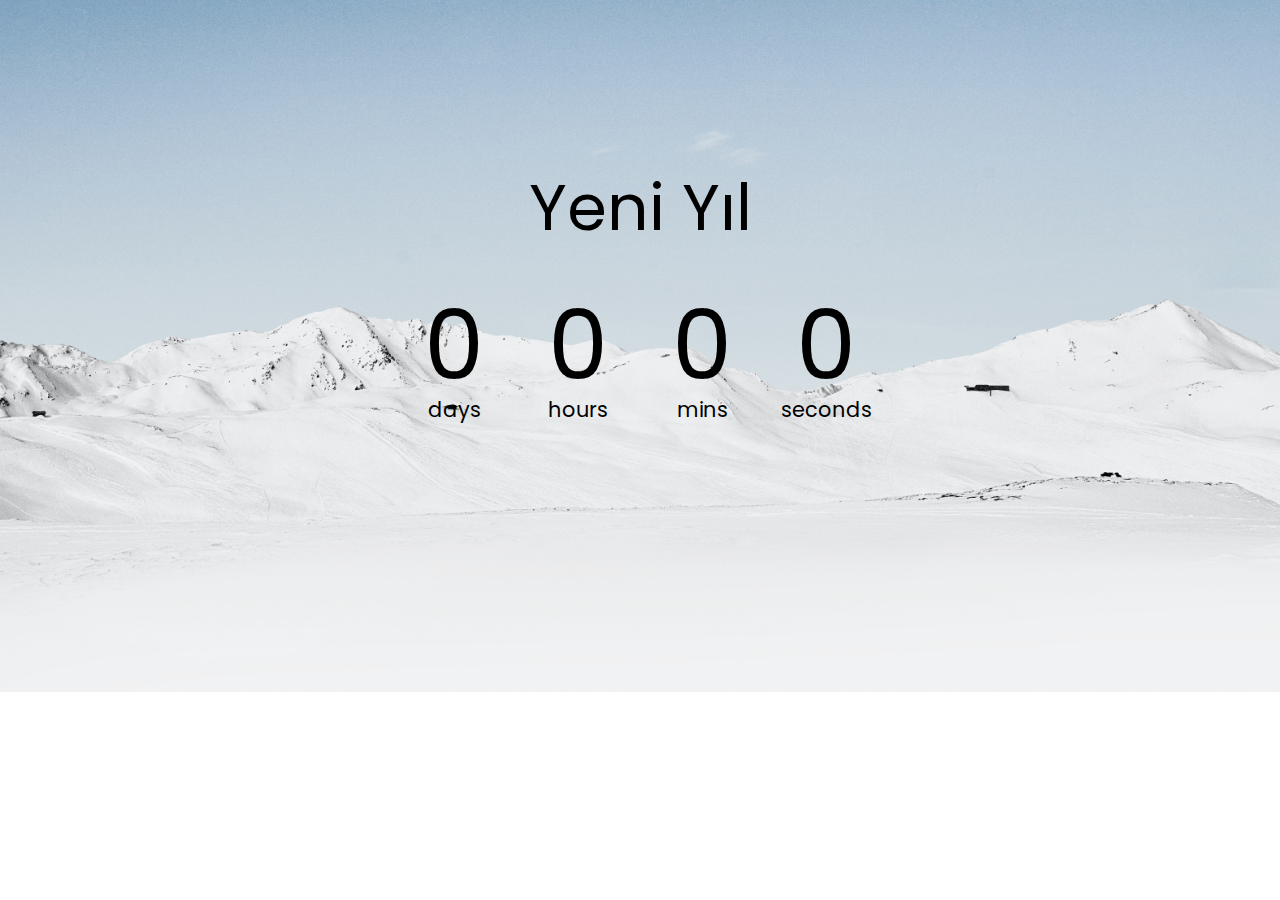
<file: countdown-timer/index.html>
<!DOCTYPE html>
<html lang="en">
<head>
    <meta charset="UTF-8">
    <meta http-equiv="X-UA-Compatible" content="IE=edge">
    <meta name="viewport" content="width=device-width, initial-scale=1.0">
    <title>Countdown Timer</title>
    <link rel="stylesheet" href="style.css">
   
</head>
<body>
    <h1>Yeni Yıl</h1>
    <div class="countdown-container">
        <div class="countdown-el days-container">
            <p class="big-text" id="days">0</p>
            <span>days</span>
        </div>
        <div class="countdown-el hours-container">
            <p class="big-text" id="hours">0</p>
            <span>hours</span>
        </div>
        <div class="countdown-el mins-container">
            <p class="big-text" id="mins">0</p>
            <span>mins</span>
        </div>
        <div class="countdown-el seconds-container">
            <p class="big-text" id="seconds">0</p>
            <span>seconds</span>
        </div>
    </div>
    <script src="./script.js"></script>
</body>
</html>
</file>
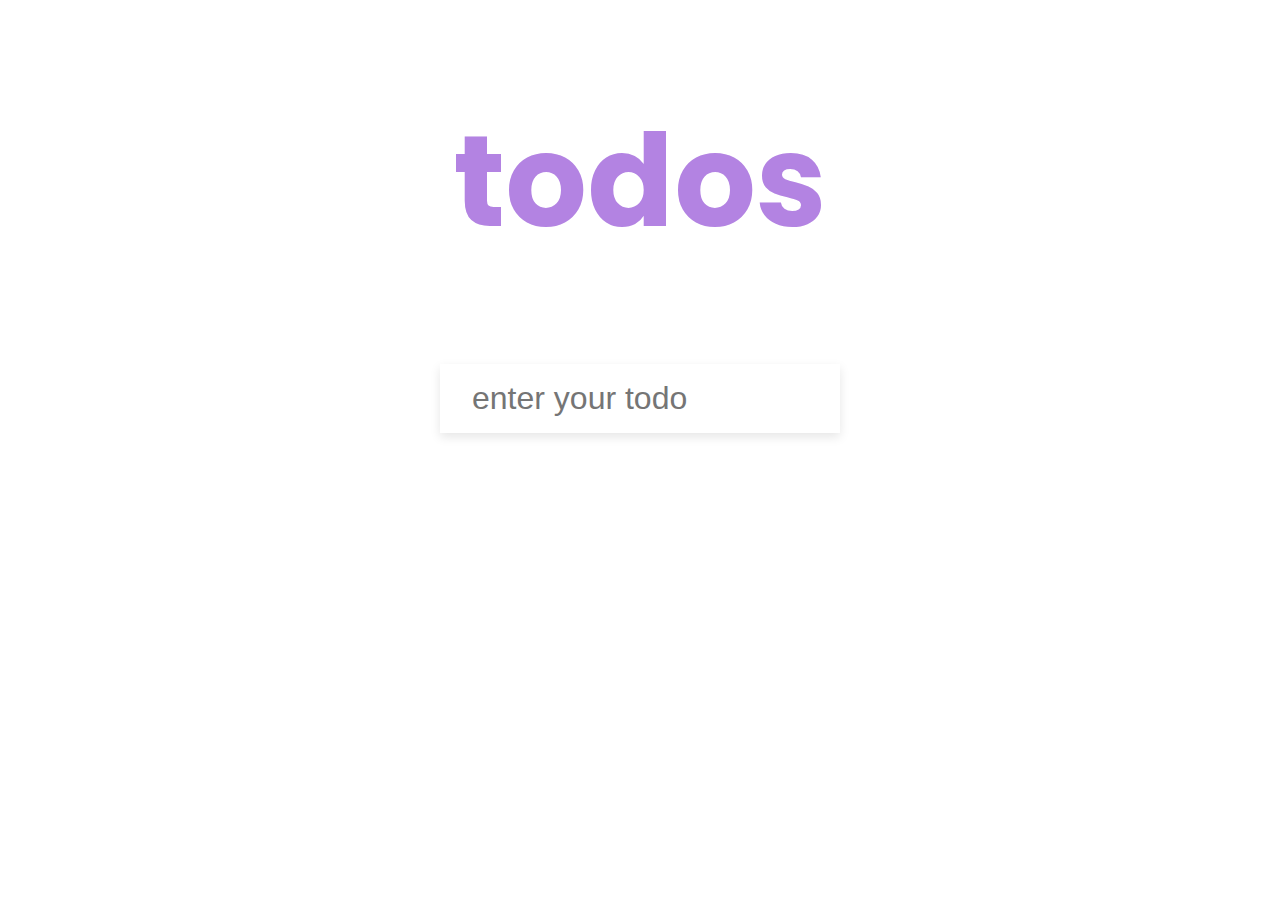
<file: todo-app/index.html>
<!DOCTYPE html>
<html lang="en">
<head>
    <meta charset="UTF-8">
    <meta http-equiv="X-UA-Compatible" content="IE=edge">
    <meta name="viewport" content="width=device-width, initial-scale=1.0">
    <title>Todo App</title>
    <link rel="stylesheet" href="style.css">
</head>
<body>
    <h1>todos</h1>
    <form id="form">
        <input type="text" id="input" class="input" placeholder="enter your todo">
        <ul id="todos" class="todos">

        </ul>
    </form>

    <script src="./script.js"></script>
</body>
</html>
</file>
<file: countdown-timer/style.css>
@import url('https://fonts.googleapis.com/css2?family=Poppins:wght@200;400;600&display=swap');

* {
    box-sizing: border-box;
}

body {
    background-image: url(./snow.jpg);
    background-repeat: no-repeat;
    background-size: cover;
    min-width: 100vh;
    background-position: center center;
    font-family: "Poppins", sans-serif;
    margin: 0;
    display: flex;
    flex-direction:column;
    justify-content: center;
    align-items: center;
}

h1 {
    font-weight: normal;
    font-size: 4rem;
    margin-top: 10rem;
}

.countdown-container{
    display: flex;
}

.big-text{
    font-size: 6rem;
    line-height: 1;
    margin:0 2rem;
}

.countdown-el {
    text-align: center;
}

.countdown-el span {
    font-size: 1.3rem;
}
</file>
<file: todo-app/style.css>
@import url('https://fonts.googleapis.com/css2?family=Poppins:wght@200;400;600&display=swap');

* { 
    box-sizing: border-box;
}

body{
    font-family: "Poppins", sans-serif;
    margin: 0;
}

h1{
    color:rgb(179, 131, 226);
    font-size: 8rem;
    text-align: center;
}

form{
    margin: auto;
    max-width:100%;
    width: 400px;
}

.input{
    border: none;
    box-shadow: 0 4px 10px rgba(0, 0, 0, 0.1);
    font-size: 2rem;
    padding: 1rem 2rem;
    display: block;
    width: 100%;
}

.todos{
    background-color: #fff;
    list-style-type: none;
}

.todos li{
    border-top:1px solid #e5e5e5;
    font-size:1.5rem;
    padding: 1rem 2rem;
}

.todos li.completed{
    text-decoration: line-through;
}
</file>
